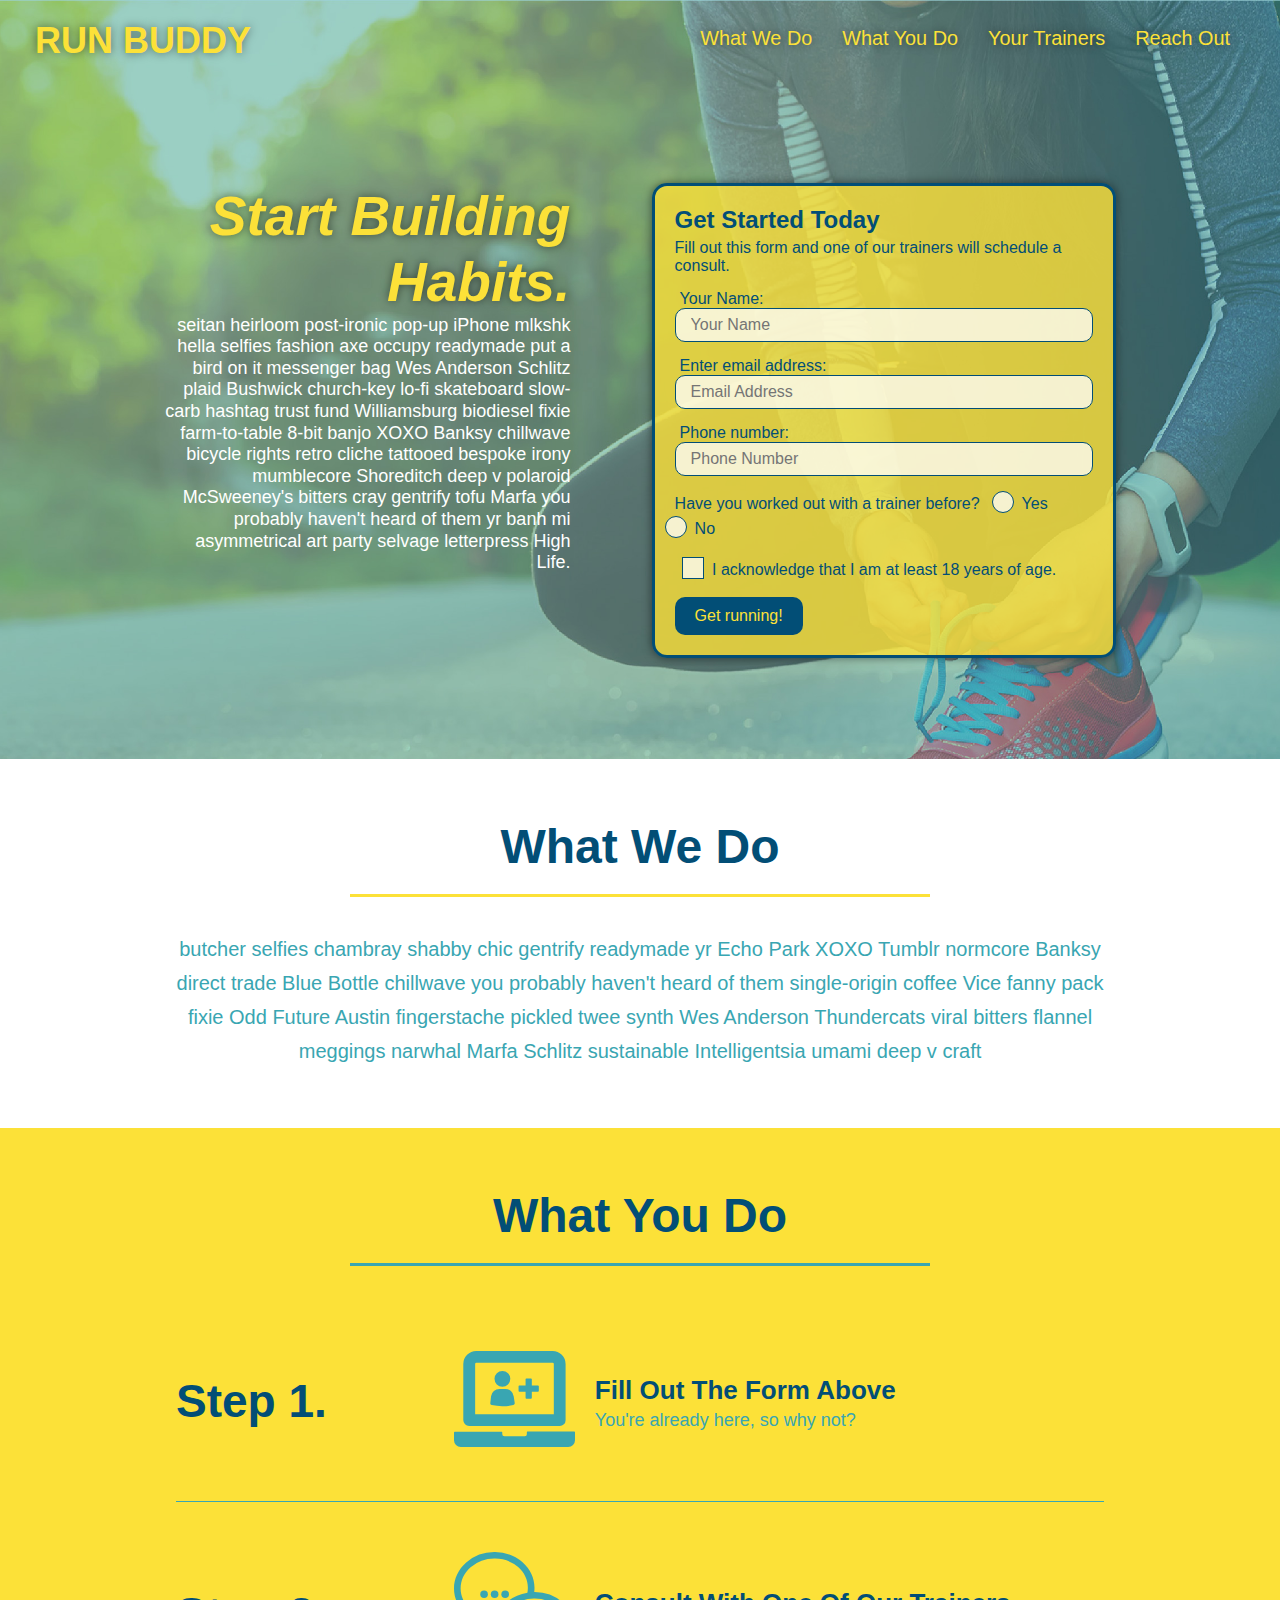
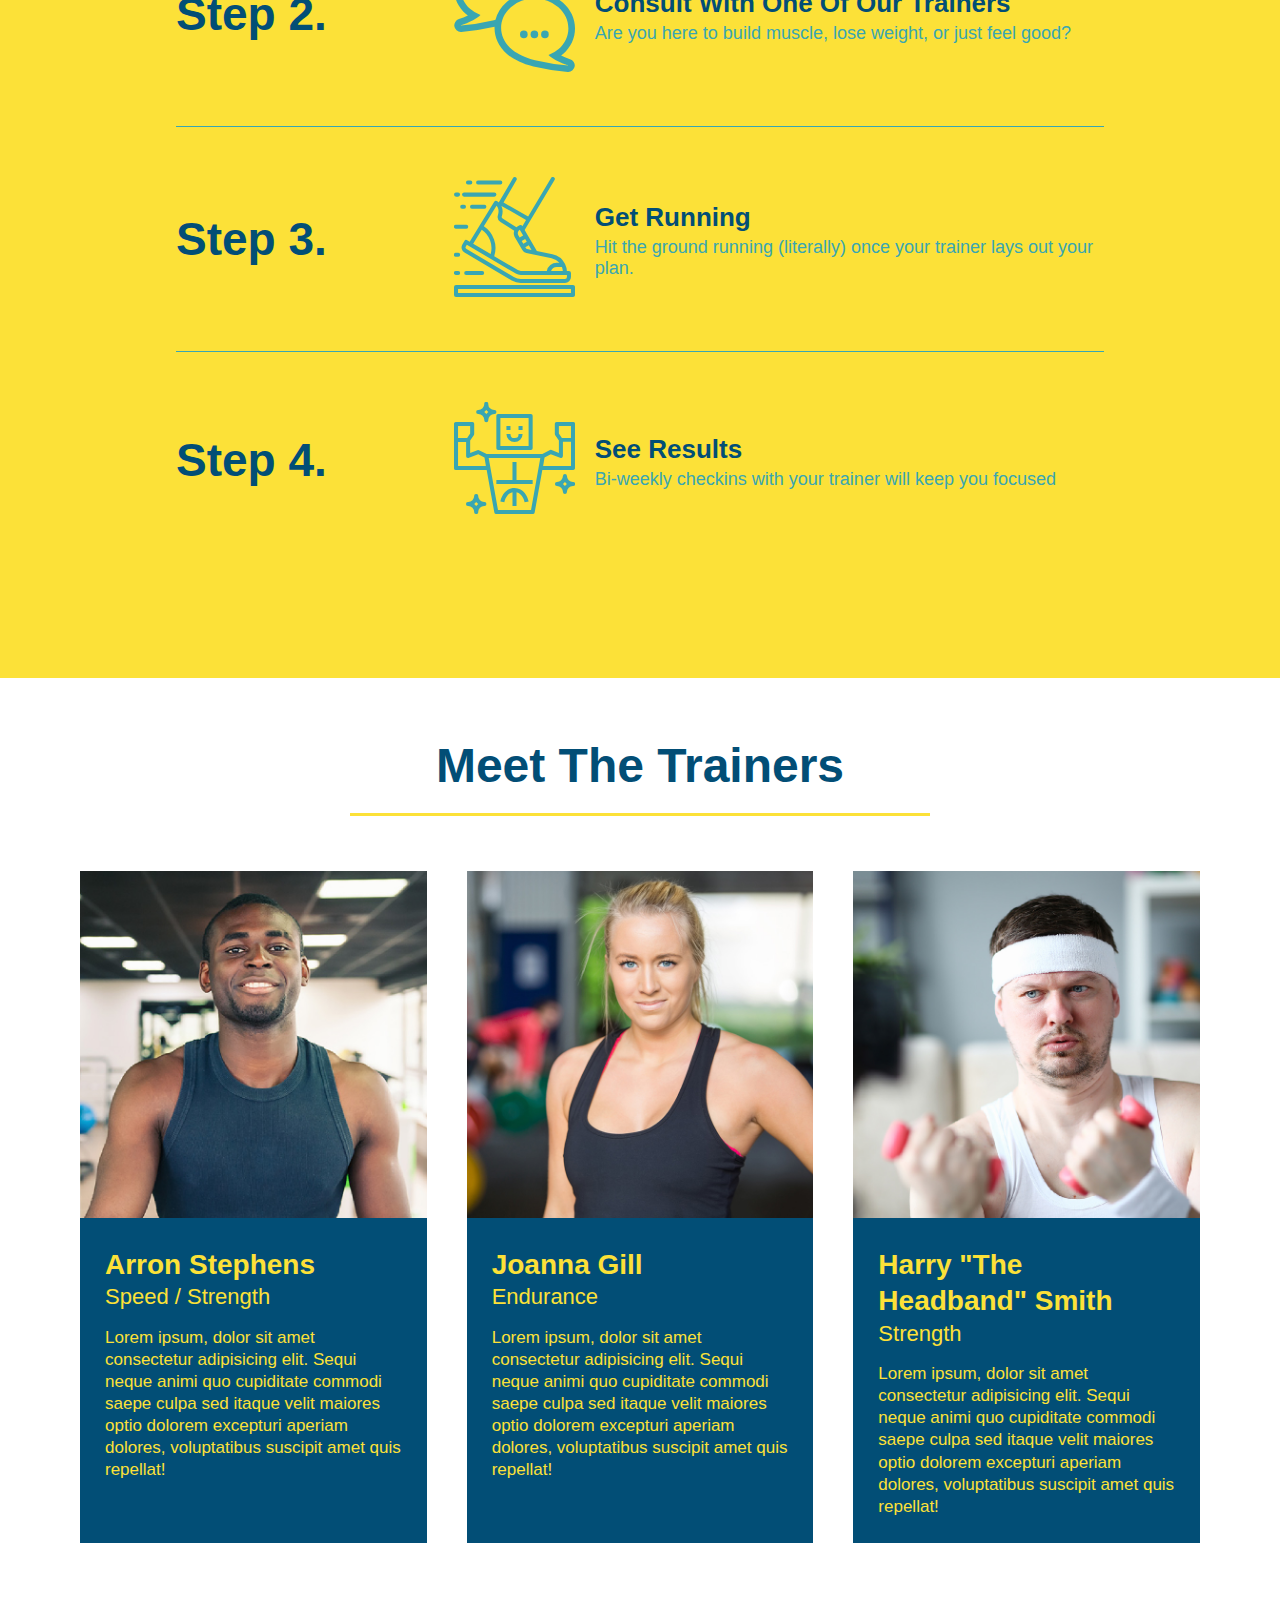
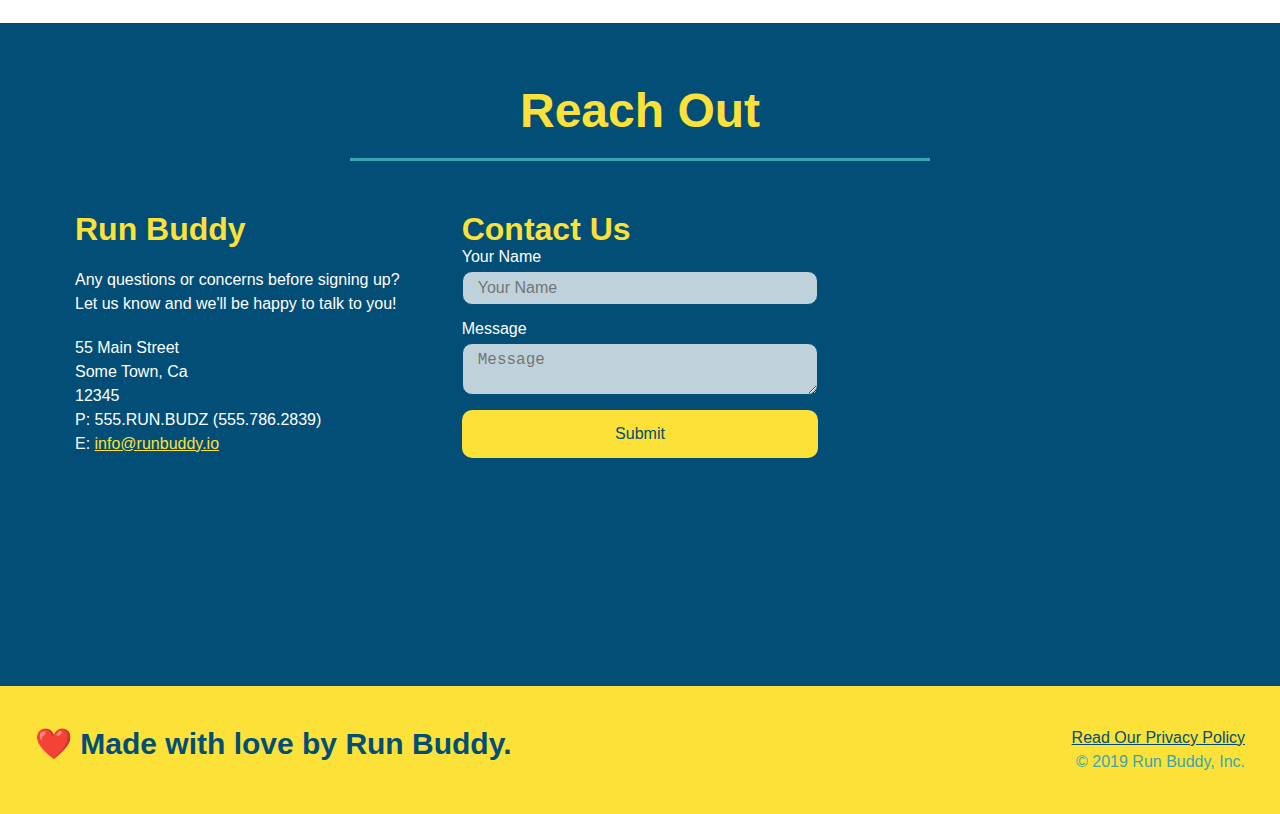
<file: index.html>
<!DOCTYPE html>
<html lang="en">
<head>
  <meta charset="UTF-8" />
  <meta name="viewport" content="width=device-width, intial-scale=1.0" />
  <link rel="stylesheet" href="./assets/css/style.css" />
  <title>RUN BUDDY</title>
  </head>
<body>
  <!-- navigation tags - block level element -->
  <header>
    <h1>
      <a href="/">RUN BUDDY
      </a>
    </h1>
    <nav>
      <!--Unordered list element-->
      <ul>
        <!-- List item element-->
        <li>
          <!--Anchor element-->
          <a href="#what-we-do">What We Do</a>
        </li>
        <li>
          <a href="#what-you-do">What You Do</a>
        </li>
        <li>
          <a href="#your-trainers">Your Trainers</a>
        </li>
        <li>
          <a href="#reach-out">Reach Out</a>
        </li>
      </ul>
    </nav>
  </header>
 <!-- end navigation -->

   <!-- hero/jumbotron -->
      <section class="hero">
    <div class="hero-cta">
      <h2>Start Building Habits.</h2>
      <p>
        seitan heirloom post-ironic pop-up iPhone mlkshk hella selfies fashion axe occupy readymade put a bird on it
        messenger bag Wes Anderson Schlitz plaid Bushwick church-key lo-fi skateboard slow-carb hashtag trust fund
        Williamsburg biodiesel fixie farm-to-table 8-bit banjo XOXO Banksy chillwave bicycle rights retro cliche
        tattooed bespoke irony mumblecore Shoreditch deep v polaroid McSweeney's bitters cray gentrify tofu Marfa you
        probably haven't heard of them yr banh mi asymmetrical art party selvage letterpress High Life.
      </p>
    </div>

    <div class="hero-form">
      <h3>Get Started Today</h3>
      <p>Fill out this form and one of our trainers will schedule a consult.</p>
      <form>
        <label for="name">Your Name:</label>
        <input type="text" placeholder="Your Name" id="name" name="name" class="form-input" />
        <label for="email">Enter email address:</label>
        <input type="email" placeholder="Email Address" id="email" name="email" class="form-input" />
        <label for="phone">Phone number:</label>
        <input type="tel" placeholder="Phone Number" name="phone" id="phone" class="form-input" />
        <p>
          Have you worked out with a trainer before?
          <span class="radio-wrapper">
            <input type="radio" name="trainer-confirm" id="trainer-yes" />
            <label for="trainer-yes">Yes</label>
          </span>
          <span class="radio-wrapper">
            <input type="radio" name="trainer-confirm" id="trainer-no" />
            <label for="trainer-no">No</label>
          </span>
          </p>
          <p>
            <span class="checkbox-wrapper">
              <input type="checkbox" name="checkpoint1" id="checkbox" />
              <label for="checkbox">I acknowledge that I am at least 18 years of age.</label>
            </span>
          </p>  
        <button type="submit">
          Get running!
        </button>
      </form>
    </div>
  </section>
  <!-- end header -->

  <!-- "what we do" start - <section> -->
  <section id="what-we-do" class="intro">
    <div class="flex-row">
      <h2 class="section-title primary-border">
        What We Do
      </h2>
    </div>
    <div class="flex-row">
      <p>
        butcher selfies chambray shabby chic gentrify readymade yr Echo Park XOXO Tumblr normcore Banksy direct trade  Blue Bottle chillwave you probably haven't heard of them single-origin coffee Vice fanny pack fixie Odd Future Austin fingerstache pickled twee synth Wes Anderson Thundercats viral bitters flannel meggings narwhal Marfa Schlitz sustainable Intelligentsia umami deep v craft
      </p>
    </div>
  </section>
  <!-- end "what we do" -->

  <!-- "what you do" start -->
  <section id="what-you-do" class="steps">
    <div class="flex-row">
      <h2 class="section-title secondary-border">
        What You Do
      </h2> 
    </div>
    <div class="step">
      <h3>Step 1.</h3>
      <div class="step-info">
        <div class="step-img">
          <img src="./assets/images/step-1.svg" alt="" />
        </div>
        <div class="step-text">
          <h4>Fill Out The Form Above</h4>
          <p>You're already here, so why not?</p>
        </div>
      </div>
    </div>
    <div class="step">
      <h3>Step 2.</h3>
      <div class="step-info">
        <div class="step-img">
          <img src="./assets/images/step-2.svg" alt="" />
        </div>
        <div class="step-text">
          <h4>Consult With One Of Our Trainers</h4>
          <p>Are you here to build muscle, lose weight, or just feel good?</p>
        </div>
      </div>
    </div>
    <div class="step">
      <h3>Step 3.</h3>
      <div class="step-info">
        <div class="step-img">
          <img src="./assets/images/step-3.svg" alt="" />
        </div>
        <div class="step-text">
          <h4>Get Running</h4>
          <p>Hit the ground running (literally) once your trainer lays out your plan.</p>
        </div>
      </div>
    </div>
    <div class="step">
      <h3>Step 4.</h3>
      <div class="step-info">
        <div class="step-img">
          <img src="./assets/images/step-4.svg" alt="" />
        </div>
        <div class="step-text">
          <h4>See Results</h4>
          <p>Bi-weekly checkins with your trainer will keep you focused</p>
        </div>
      </div>
    </div>
  </section>
  <!-- "what you do" end -->

  <!-- "meet the trainers" start -->
  <section id="your-trainers">
    <div class="flex-row">
      <h2 class="section-title primary-border">
        Meet The Trainers
      </h2>
    </div>

    <div class="trainers">
      <article class="trainer">
        <img src="./assets/images/trainer-1.jpg" alt="Arron Stephens in his workout clothes, ready to pump iron" />
        <div class="trainer-bio">
          <h3 class="trainer-name">Arron Stephens</h3>
          <h4 class="trainer-role">Speed / Strength</h4>
          <p>Lorem ipsum, dolor sit amet consectetur adipisicing elit. Sequi neque animi quo cupiditate commodi saepe culpa sed itaque velit maiores optio dolorem excepturi aperiam dolores, voluptatibus suscipit amet quis repellat!</p>
        </div>
      </article>

      <article class="trainer">
        <img src="./assets/images/trainer-2.jpg" alt="Joanna Gill cooling off after a work out" />
        <div class="trainer-bio">
          <h3 class="trainer-name">Joanna Gill</h3>
          <h4 class="trainer-role">Endurance</h4>
          <p>Lorem ipsum, dolor sit amet consectetur adipisicing elit. Sequi neque animi quo cupiditate commodi saepe culpa sed itaque velit maiores optio dolorem excepturi aperiam dolores, voluptatibus suscipit amet quis repellat!</p>
          </div>
        </article>

      <article class="trainer">
        <img src="./assets/images/trainer-3.jpg" alt="Harry Smith wearing a headband and lifting comically small pink weights" />
        <div class="trainer-bio">
          <h3 class="trainer-name">Harry "The Headband" Smith</h3>
          <h4 class="trainer-role">Strength</h4>
          <p>Lorem ipsum, dolor sit amet consectetur adipisicing elit. Sequi neque animi quo cupiditate commodi saepe culpa sed itaque velit maiores optio dolorem excepturi aperiam dolores, voluptatibus suscipit amet quis repellat!</p>
        </div>
      </article>
    </div>
  </section>
  <!-- "meet the trainers" end -->

  <!-- "reach out" start -->
  <section id="reach-out" class="contact">
    <div class="flex-row">
      <h2 class="section-title secondary-border">
        Reach Out
      </h2>
    </div>

    <div class="contact-info">
      <div>
        <h3>Run Buddy</h3>
        <p>
          Any questions or concerns before signing up? 
          <br/>
          Let us know and we'll be happy to talk to you!
        </p>

        <address>
          55 Main Street <br/>
          Some Town, Ca <br/>
          12345<br/>
          P: 555.RUN.BUDZ (555.786.2839)<br/>
          E: <a href="mailto:info@runbuddy.io">info@runbuddy.io</a>
        </address>
        
      </div>

      <div class="contact-form">
        <h3>Contact Us</h3>
        <form>
          <label for="contact-name">Your Name</label>
          <input type="text" id="contact-name" placeholder="Your Name" />
      
          <label for="contact-message">Message</label>
          <textarea id="contact-message" placeholder="Message"></textarea>
      
          <button type="submit">Submit</button>
        </form>
      </div>
      
      <iframe
        src="https://www.google.com/maps/embed?pb=!1m14!1m12!1m3!1d12182.30520634488!2d-74.0652613!3d40.2407219!2m3!1f0!2f0!3f0!3m2!1i1024!2i768!4f13.1!5e0!3m2!1sen!2sus!4v1561060983193!5m2!1sen!2sus"
        frameborder="0" style="border:0" allowfullscreen>
      </iframe>
    </div>
  </section>
  <!-- "reach out" end -->

  <!-- footer -->
  <footer>
    <h2>❤️ Made with love by Run Buddy.</h2>
    <div>
      <a href="./privacy-policy.html">Read Our Privacy Policy</a><br/>
      &copy; 2019 Run Buddy, Inc.
    </div>
  </footer>
  <!-- footer end -->
</body>
</html>
</file>
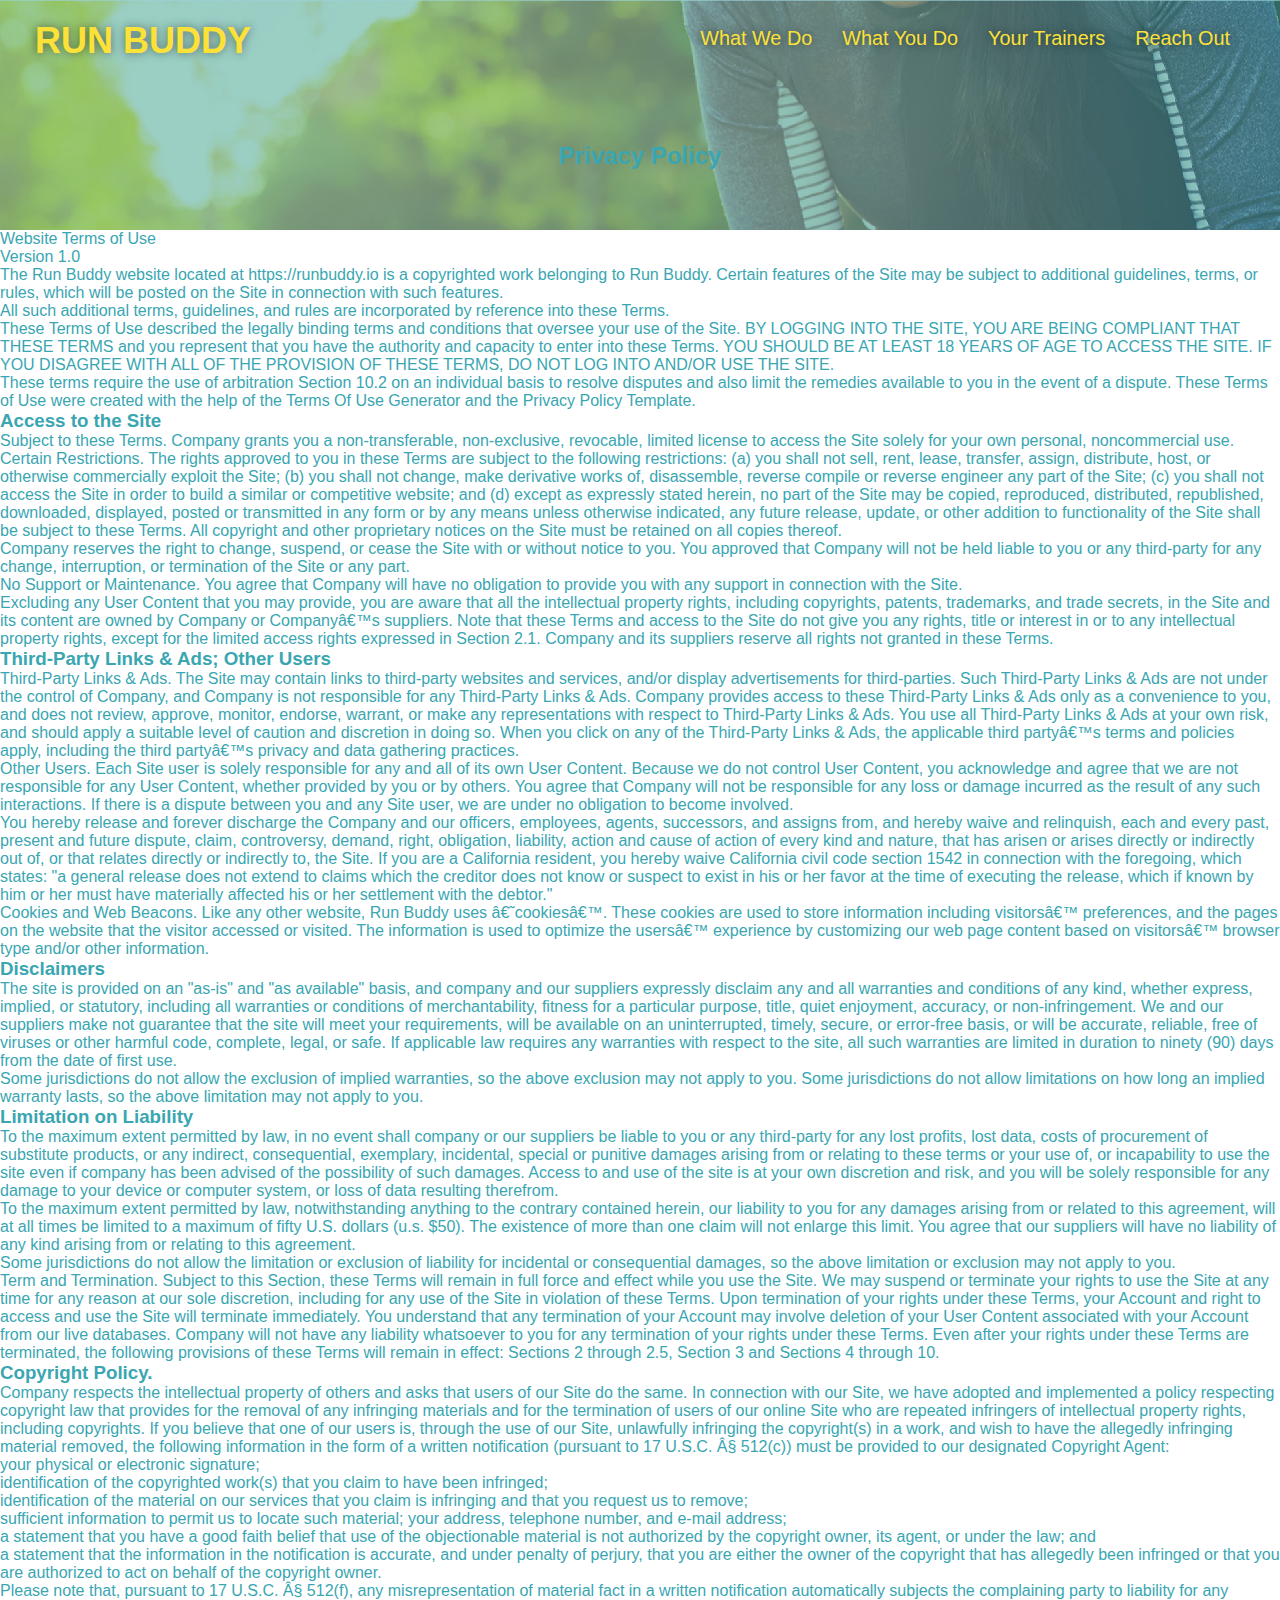
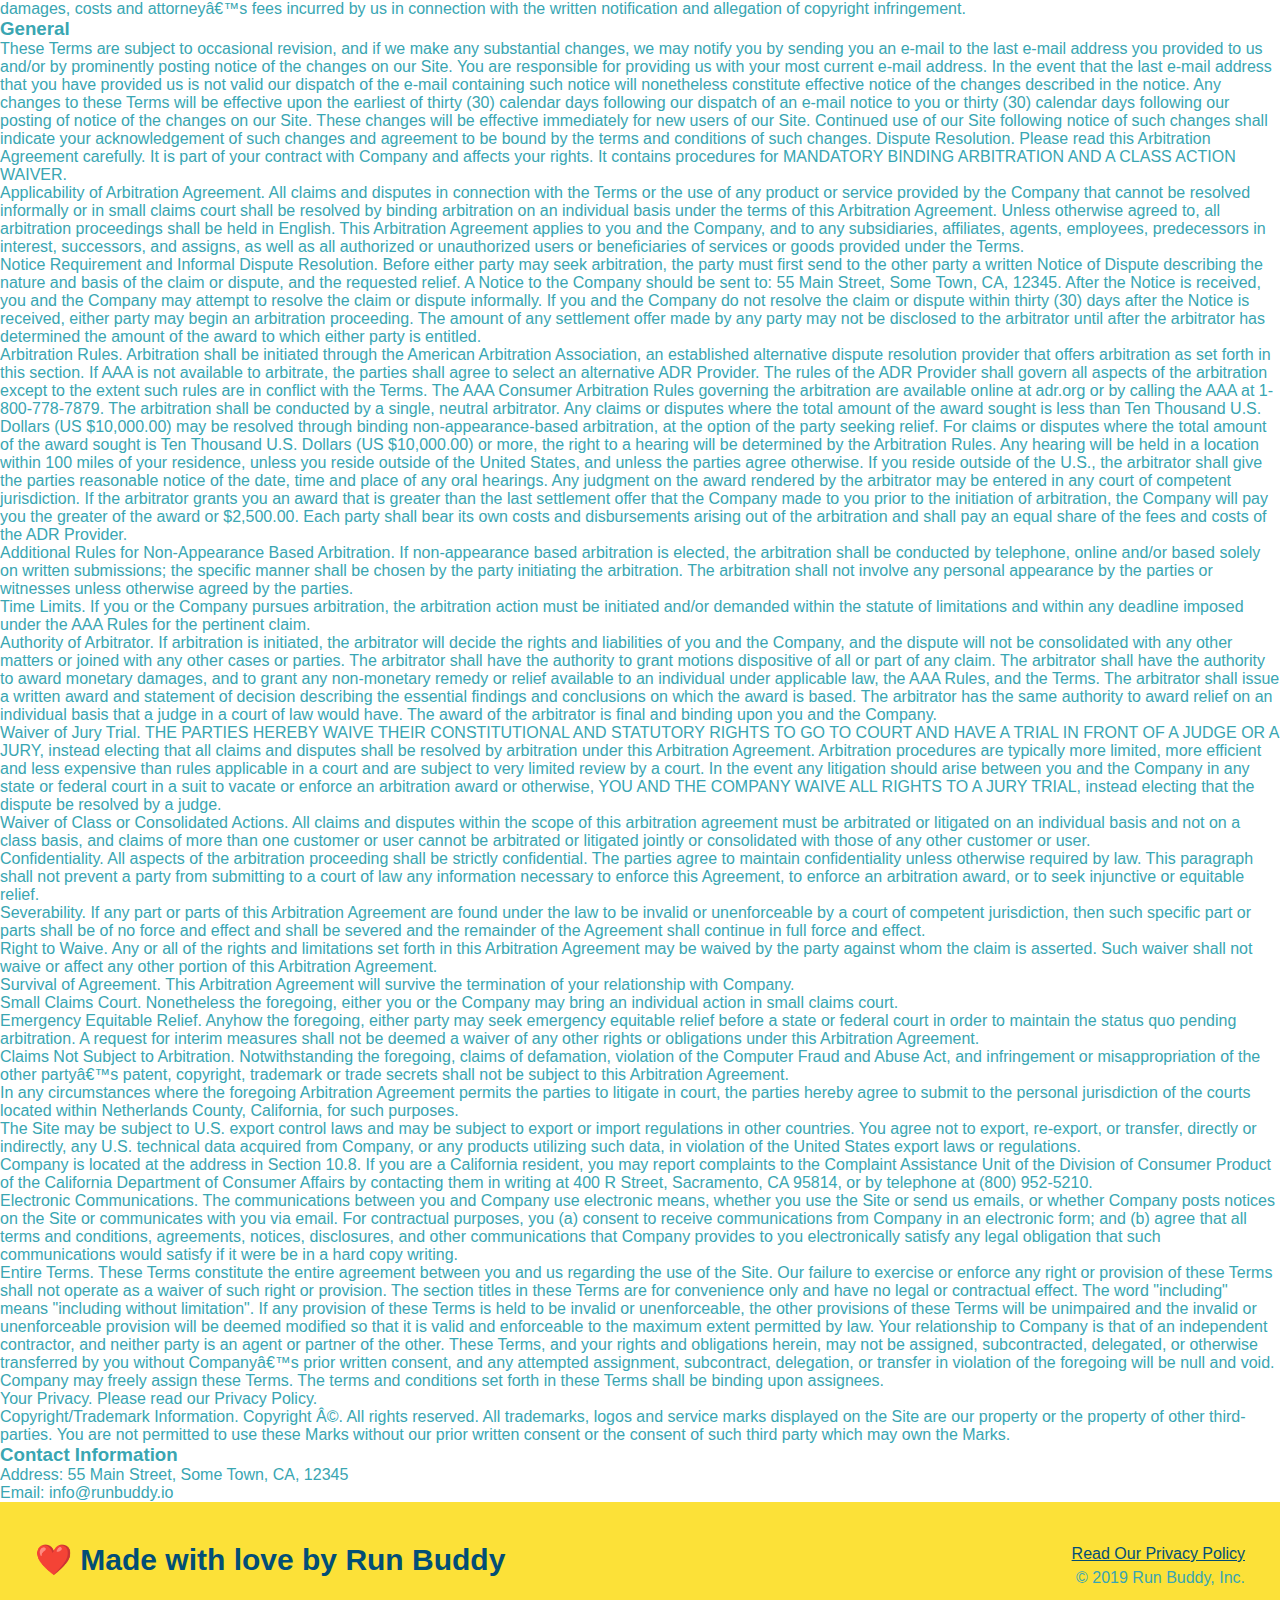
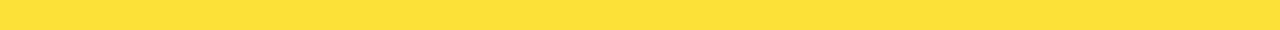
<file: privacy-policy.html>
<!DOCTYPE html>
<html lang="en">
<head>
    <meta charset="UTF-8" />
    <meta name="viewport" content="width=device-width, initial-scale=1.0" />
    <link rel="stylesheet" href="./assets/css/style.css" />
    <link ref="stylesheet" href="./assets/css/secondary-styles.css" />
    <title>Run Buddy - Privacy Policy</title>
</head>
<body>
<header>
    <h1>
      <a href="./index.html">RUN BUDDY
      </a>
    </h1>
    <nav>
      <!--Unordered list element-->
      <ul>
        <!-- List item element-->
        <li>
          <!--Anchor element-->
          <a href="./index.html#what-we-do">What We Do</a>
        </li>
        <li>
          <a href="./index.html#what-you-do">What You Do</a>
        </li>
        <li>
          <a href="./index.html#your-trainers">Your Trainers</a>
        </li>
        <li>
          <a href="./index.html#reach-out">Reach Out</a>
        </li>
      </ul>
    </nav>
  </header>
  <!-- end navigation -->

  <!-- hero/jumbotron -->
<section class="hero">
    <h2 class="page-title">
      Privacy Policy
    </h2>
</section>

<!-- body copy -->
  <article class="secondary-content">
       <p>
        Website Terms of Use
      </p>

      <p>
        Version 1.0
      </p>

      <p>
        The Run Buddy website located at https://runbuddy.io is a copyrighted work belonging to Run Buddy. Certain
        features of the Site may be subject to additional guidelines, terms, or rules, which will be posted on the Site
        in connection with such features.
      </p>

      <p>
        All such additional terms, guidelines, and rules are incorporated by reference into these Terms.
      </p>

      <p>
        These Terms of Use described the legally binding terms and conditions that oversee your use of the Site. BY
        LOGGING INTO THE SITE, YOU ARE BEING COMPLIANT THAT THESE TERMS and you represent that you have the authority
        and capacity to enter into these Terms. YOU SHOULD BE AT LEAST 18 YEARS OF AGE TO ACCESS THE SITE. IF YOU
        DISAGREE WITH ALL OF THE PROVISION OF THESE TERMS, DO NOT LOG INTO AND/OR USE THE SITE.
      </p>

      <p>
        These terms require the use of arbitration Section 10.2 on an individual basis to resolve disputes and also
        limit the remedies available to you in the event of a dispute. These Terms of Use were created with the help of
        the Terms Of Use Generator and the Privacy Policy Template.
      </p>

      <h3>
        Access to the Site
      </h3>

      <p>
        Subject to these Terms. Company grants you a non-transferable, non-exclusive, revocable, limited license to
        access the Site solely for your own personal, noncommercial use.
      </p>

      <p>
        Certain Restrictions. The rights approved to you in these Terms are subject to the following restrictions: (a)
        you shall not sell, rent, lease, transfer, assign, distribute, host, or otherwise commercially exploit the Site;
        (b) you shall not change, make derivative works of, disassemble, reverse compile or reverse engineer any part of
        the Site; (c) you shall not access the Site in order to build a similar or competitive website; and (d) except
        as expressly stated herein, no part of the Site may be copied, reproduced, distributed, republished, downloaded,
        displayed, posted or transmitted in any form or by any means unless otherwise indicated, any future release,
        update, or other addition to functionality of the Site shall be subject to these Terms. All copyright and other
        proprietary notices on the Site must be retained on all copies thereof.
      </p>

      <p>
        Company reserves the right to change, suspend, or cease the Site with or without notice to you. You approved
        that Company will not be held liable to you or any third-party for any change, interruption, or termination of
        the Site or any part.
      </p>

      <p>
        No Support or Maintenance. You agree that Company will have no obligation to provide you with any support in
        connection with the Site.
      </p>

      <p>
        Excluding any User Content that you may provide, you are aware that all the intellectual property rights,
        including copyrights, patents, trademarks, and trade secrets, in the Site and its content are owned by Company
        or Companyâ€™s suppliers. Note that these Terms and access to the Site do not give you any rights, title or
        interest in or to any intellectual property rights, except for the limited access rights expressed in Section
        2.1. Company and its suppliers reserve all rights not granted in these Terms.
      </p>

      <h3>
        Third-Party Links & Ads; Other Users
      </h3>

      <p>
        Third-Party Links & Ads. The Site may contain links to third-party websites and services, and/or display
        advertisements for third-parties. Such Third-Party Links & Ads are not under the control of Company, and Company
        is not responsible for any Third-Party Links & Ads. Company provides access to these Third-Party Links & Ads
        only as a convenience to you, and does not review, approve, monitor, endorse, warrant, or make any
        representations with respect to Third-Party Links & Ads. You use all Third-Party Links & Ads at your own risk,
        and should apply a suitable level of caution and discretion in doing so. When you click on any of the
        Third-Party Links & Ads, the applicable third partyâ€™s terms and policies apply, including the third partyâ€™s
        privacy and data gathering practices.
      </p>

      <p>
        Other Users. Each Site user is solely responsible for any and all of its own User Content. Because we do not
        control User Content, you acknowledge and agree that we are not responsible for any User Content, whether
        provided by you or by others. You agree that Company will not be responsible for any loss or damage incurred as
        the result of any such interactions. If there is a dispute between you and any Site user, we are under no
        obligation to become involved.
      </p>

      <p>
        You hereby release and forever discharge the Company and our officers, employees, agents, successors, and
        assigns from, and hereby waive and relinquish, each and every past, present and future dispute, claim,
        controversy, demand, right, obligation, liability, action and cause of action of every kind and nature, that has
        arisen or arises directly or indirectly out of, or that relates directly or indirectly to, the Site. If you are
        a California resident, you hereby waive California civil code section 1542 in connection with the foregoing,
        which states: "a general release does not extend to claims which the creditor does not know or suspect to exist
        in his or her favor at the time of executing the release, which if known by him or her must have materially
        affected his or her settlement with the debtor."
      </p>

      <p>
        Cookies and Web Beacons. Like any other website, Run Buddy uses â€˜cookiesâ€™. These cookies are used to store
        information including visitorsâ€™ preferences, and the pages on the website that the visitor accessed or visited.
        The information is used to optimize the usersâ€™ experience by customizing our web page content based on visitorsâ€™
        browser type and/or other information.
      </p>

      <h3>
        Disclaimers
      </h3>

      <p>
        The site is provided on an "as-is" and "as available" basis, and company and our suppliers expressly disclaim
        any and all warranties and conditions of any kind, whether express, implied, or statutory, including all
        warranties or conditions of merchantability, fitness for a particular purpose, title, quiet enjoyment, accuracy,
        or non-infringement. We and our suppliers make not guarantee that the site will meet your requirements, will be
        available on an uninterrupted, timely, secure, or error-free basis, or will be accurate, reliable, free of
        viruses or other harmful code, complete, legal, or safe. If applicable law requires any warranties with respect
        to the site, all such warranties are limited in duration to ninety (90) days from the date of first use.
      </p>

      <p>
        Some jurisdictions do not allow the exclusion of implied warranties, so the above exclusion may not apply to
        you. Some jurisdictions do not allow limitations on how long an implied warranty lasts, so the above limitation
        may not apply to you.
      </p>

      <h3>
        Limitation on Liability
      </h3>

      <p>
        To the maximum extent permitted by law, in no event shall company or our suppliers be liable to you or any
        third-party for any lost profits, lost data, costs of procurement of substitute products, or any indirect,
        consequential, exemplary, incidental, special or punitive damages arising from or relating to these terms or
        your use of, or incapability to use the site even if company has been advised of the possibility of such
        damages. Access to and use of the site is at your own discretion and risk, and you will be solely responsible
        for any damage to your device or computer system, or loss of data resulting therefrom.
      </p>

      <p>
        To the maximum extent permitted by law, notwithstanding anything to the contrary contained herein, our liability
        to you for any damages arising from or related to this agreement, will at all times be limited to a maximum of
        fifty U.S. dollars (u.s. $50). The existence of more than one claim will not enlarge this limit. You agree that
        our suppliers will have no liability of any kind arising from or relating to this agreement.
      </p>

      <p>
        Some jurisdictions do not allow the limitation or exclusion of liability for incidental or consequential
        damages, so the above limitation or exclusion may not apply to you.
      </p>

      <p>
        Term and Termination. Subject to this Section, these Terms will remain in full force and effect while you use
        the Site. We may suspend or terminate your rights to use the Site at any time for any reason at our sole
        discretion, including for any use of the Site in violation of these Terms. Upon termination of your rights under
        these Terms, your Account and right to access and use the Site will terminate immediately. You understand that
        any termination of your Account may involve deletion of your User Content associated with your Account from our
        live databases. Company will not have any liability whatsoever to you for any termination of your rights under
        these Terms. Even after your rights under these Terms are terminated, the following provisions of these Terms
        will remain in effect: Sections 2 through 2.5, Section 3 and Sections 4 through 10.
      </p>

      <h3>
        Copyright Policy.
      </h3>

      <p>
        Company respects the intellectual property of others and asks that users of our Site do the same. In connection
        with our Site, we have adopted and implemented a policy respecting copyright law that provides for the removal
        of any infringing materials and for the termination of users of our online Site who are repeated infringers of
        intellectual property rights, including copyrights. If you believe that one of our users is, through the use of
        our Site, unlawfully infringing the copyright(s) in a work, and wish to have the allegedly infringing material
        removed, the following information in the form of a written notification (pursuant to 17 U.S.C. Â§ 512(c)) must
        be provided to our designated Copyright Agent:
      </p>

      <ul>
        <li>
          your physical or electronic signature;
        </li>
        <li>
          identification of the copyrighted work(s) that you claim to have been infringed;
        </li>
        <li>
          identification of the material on our services that you claim is infringing and that you request us to remove;
        </li>
        <li>
          sufficient information to permit us to locate such material; your address, telephone number, and e-mail
          address;
        </li>
        <li>
          a statement that you have a good faith belief that use of the objectionable material is not authorized by the
          copyright owner, its agent, or under the law; and
        </li>
        <li>
          a statement that the information in the notification is accurate, and under penalty of perjury, that you are
          either the owner of the copyright that has allegedly been infringed or that you are authorized to act on
          behalf of the copyright owner.
        </li>
      </ul>

      <p>
        Please note that, pursuant to 17 U.S.C. Â§ 512(f), any misrepresentation of material fact in a written
        notification automatically subjects the complaining party to liability for any damages, costs and attorneyâ€™s
        fees incurred by us in connection with the written notification and allegation of copyright infringement.
      </p>

      <h3>
        General
      </h3>

      <p>
        These Terms are subject to occasional revision, and if we make any substantial changes, we may notify you by
        sending you an e-mail to the last e-mail address you provided to us and/or by prominently posting notice of the
        changes on our Site. You are responsible for providing us with your most current e-mail address. In the event
        that the last e-mail address that you have provided us is not valid our dispatch of the e-mail containing such
        notice will nonetheless constitute effective notice of the changes described in the notice. Any changes to these
        Terms will be effective upon the earliest of thirty (30) calendar days following our dispatch of an e-mail
        notice to you or thirty (30) calendar days following our posting of notice of the changes on our Site. These
        changes will be effective immediately for new users of our Site. Continued use of our Site following notice of
        such changes shall indicate your acknowledgement of such changes and agreement to be bound by the terms and
        conditions of such changes. Dispute Resolution. Please read this Arbitration Agreement carefully. It is part of
        your contract with Company and affects your rights. It contains procedures for MANDATORY BINDING ARBITRATION AND
        A CLASS ACTION WAIVER.
      </p>

      <p>
        Applicability of Arbitration Agreement. All claims and disputes in connection with the Terms or the use of any
        product or service provided by the Company that cannot be resolved informally or in small claims court shall be
        resolved by binding arbitration on an individual basis under the terms of this Arbitration Agreement. Unless
        otherwise agreed to, all arbitration proceedings shall be held in English. This Arbitration Agreement applies to
        you and the Company, and to any subsidiaries, affiliates, agents, employees, predecessors in interest,
        successors, and assigns, as well as all authorized or unauthorized users or beneficiaries of services or goods
        provided under the Terms.
      </p>

      <p>
        Notice Requirement and Informal Dispute Resolution. Before either party may seek arbitration, the party must
        first send to the other party a written Notice of Dispute describing the nature and basis of the claim or
        dispute, and the requested relief. A Notice to the Company should be sent to: 55 Main Street, Some Town, CA,
        12345. After the Notice is received, you and the Company may attempt to resolve the claim or dispute informally.
        If you and the Company do not resolve the claim or dispute within thirty (30) days after the Notice is received,
        either party may begin an arbitration proceeding. The amount of any settlement offer made by any party may not
        be disclosed to the arbitrator until after the arbitrator has determined the amount of the award to which either
        party is entitled.
      </p>

      <p>
        Arbitration Rules. Arbitration shall be initiated through the American Arbitration Association, an established
        alternative dispute resolution provider that offers arbitration as set forth in this section. If AAA is not
        available to arbitrate, the parties shall agree to select an alternative ADR Provider. The rules of the ADR
        Provider shall govern all aspects of the arbitration except to the extent such rules are in conflict with the
        Terms. The AAA Consumer Arbitration Rules governing the arbitration are available online at adr.org or by
        calling the AAA at 1-800-778-7879. The arbitration shall be conducted by a single, neutral arbitrator. Any
        claims or disputes where the total amount of the award sought is less than Ten Thousand U.S. Dollars (US
        $10,000.00) may be resolved through binding non-appearance-based arbitration, at the option of the party seeking
        relief. For claims or disputes where the total amount of the award sought is Ten Thousand U.S. Dollars (US
        $10,000.00) or more, the right to a hearing will be determined by the Arbitration Rules. Any hearing will be
        held in a location within 100 miles of your residence, unless you reside outside of the United States, and
        unless the parties agree otherwise. If you reside outside of the U.S., the arbitrator shall give the parties
        reasonable notice of the date, time and place of any oral hearings. Any judgment on the award rendered by the
        arbitrator may be entered in any court of competent jurisdiction. If the arbitrator grants you an award that is
        greater than the last settlement offer that the Company made to you prior to the initiation of arbitration, the
        Company will pay you the greater of the award or $2,500.00. Each party shall bear its own costs and
        disbursements arising out of the arbitration and shall pay an equal share of the fees and costs of the ADR
        Provider.
      </p>

      <p>
        Additional Rules for Non-Appearance Based Arbitration. If non-appearance based arbitration is elected, the
        arbitration shall be conducted by telephone, online and/or based solely on written submissions; the specific
        manner shall be chosen by the party initiating the arbitration. The arbitration shall not involve any personal
        appearance by the parties or witnesses unless otherwise agreed by the parties.
      </p>

      <p>
        Time Limits. If you or the Company pursues arbitration, the arbitration action must be initiated and/or demanded
        within the statute of limitations and within any deadline imposed under the AAA Rules for the pertinent claim.
      </p>

      <p>
        Authority of Arbitrator. If arbitration is initiated, the arbitrator will decide the rights and liabilities of
        you and the Company, and the dispute will not be consolidated with any other matters or joined with any other
        cases or parties. The arbitrator shall have the authority to grant motions dispositive of all or part of any
        claim. The arbitrator shall have the authority to award monetary damages, and to grant any non-monetary remedy
        or relief available to an individual under applicable law, the AAA Rules, and the Terms. The arbitrator shall
        issue a written award and statement of decision describing the essential findings and conclusions on which the
        award is based. The arbitrator has the same authority to award relief on an individual basis that a judge in a
        court of law would have. The award of the arbitrator is final and binding upon you and the Company.
      </p>

      <p>
        Waiver of Jury Trial. THE PARTIES HEREBY WAIVE THEIR CONSTITUTIONAL AND STATUTORY RIGHTS TO GO TO COURT AND HAVE
        A TRIAL IN FRONT OF A JUDGE OR A JURY, instead electing that all claims and disputes shall be resolved by
        arbitration under this Arbitration Agreement. Arbitration procedures are typically more limited, more efficient
        and less expensive than rules applicable in a court and are subject to very limited review by a court. In the
        event any litigation should arise between you and the Company in any state or federal court in a suit to vacate
        or enforce an arbitration award or otherwise, YOU AND THE COMPANY WAIVE ALL RIGHTS TO A JURY TRIAL, instead
        electing that the dispute be resolved by a judge.
      </p>

      <p>
        Waiver of Class or Consolidated Actions. All claims and disputes within the scope of this arbitration agreement
        must be arbitrated or litigated on an individual basis and not on a class basis, and claims of more than one
        customer or user cannot be arbitrated or litigated jointly or consolidated with those of any other customer or
        user.
      </p>

      <p>
        Confidentiality. All aspects of the arbitration proceeding shall be strictly confidential. The parties agree to
        maintain confidentiality unless otherwise required by law. This paragraph shall not prevent a party from
        submitting to a court of law any information necessary to enforce this Agreement, to enforce an arbitration
        award, or to seek injunctive or equitable relief.
      </p>

      <p>
        Severability. If any part or parts of this Arbitration Agreement are found under the law to be invalid or
        unenforceable by a court of competent jurisdiction, then such specific part or parts shall be of no force and
        effect and shall be severed and the remainder of the Agreement shall continue in full force and effect.
      </p>

      <p>
        Right to Waive. Any or all of the rights and limitations set forth in this Arbitration Agreement may be waived
        by the party against whom the claim is asserted. Such waiver shall not waive or affect any other portion of this
        Arbitration Agreement.
      </p>

      <p>
        Survival of Agreement. This Arbitration Agreement will survive the termination of your relationship with
        Company.
      </p>

      <p>
        Small Claims Court. Nonetheless the foregoing, either you or the Company may bring an individual action in small
        claims court.
      </p>

      <p>
        Emergency Equitable Relief. Anyhow the foregoing, either party may seek emergency equitable relief before a
        state or federal court in order to maintain the status quo pending arbitration. A request for interim measures
        shall not be deemed a waiver of any other rights or obligations under this Arbitration Agreement.
      </p>

      <p>
        Claims Not Subject to Arbitration. Notwithstanding the foregoing, claims of defamation, violation of the
        Computer Fraud and Abuse Act, and infringement or misappropriation of the other partyâ€™s patent, copyright,
        trademark or trade secrets shall not be subject to this Arbitration Agreement.
      </p>

      <p>
        In any circumstances where the foregoing Arbitration Agreement permits the parties to litigate in court, the
        parties hereby agree to submit to the personal jurisdiction of the courts located within Netherlands County,
        California, for such purposes.
      </p>

      <p>
        The Site may be subject to U.S. export control laws and may be subject to export or import regulations in other
        countries. You agree not to export, re-export, or transfer, directly or indirectly, any U.S. technical data
        acquired from Company, or any products utilizing such data, in violation of the United States export laws or
        regulations.
      </p>

      <p>
        Company is located at the address in Section 10.8. If you are a California resident, you may report complaints
        to the Complaint Assistance Unit of the Division of Consumer Product of the California Department of Consumer
        Affairs by contacting them in writing at 400 R Street, Sacramento, CA 95814, or by telephone at (800) 952-5210.
      </p>

      <p>
        Electronic Communications. The communications between you and Company use electronic means, whether you use the
        Site or send us emails, or whether Company posts notices on the Site or communicates with you via email. For
        contractual purposes, you (a) consent to receive communications from Company in an electronic form; and (b)
        agree that all terms and conditions, agreements, notices, disclosures, and other communications that Company
        provides to you electronically satisfy any legal obligation that such communications would satisfy if it were be
        in a hard copy writing.
      </p>

      <p>
        Entire Terms. These Terms constitute the entire agreement between you and us regarding the use of the Site. Our
        failure to exercise or enforce any right or provision of these Terms shall not operate as a waiver of such right
        or provision. The section titles in these Terms are for convenience only and have no legal or contractual
        effect. The word "including" means "including without limitation". If any provision of these Terms is held to be
        invalid or unenforceable, the other provisions of these Terms will be unimpaired and the invalid or
        unenforceable provision will be deemed modified so that it is valid and enforceable to the maximum extent
        permitted by law. Your relationship to Company is that of an independent contractor, and neither party is an
        agent or partner of the other. These Terms, and your rights and obligations herein, may not be assigned,
        subcontracted, delegated, or otherwise transferred by you without Companyâ€™s prior written consent, and any
        attempted assignment, subcontract, delegation, or transfer in violation of the foregoing will be null and void.
        Company may freely assign these Terms. The terms and conditions set forth in these Terms shall be binding upon
        assignees.
      </p>

      <p>
        Your Privacy. Please read our Privacy Policy.
      </p>

      <p>
        Copyright/Trademark Information. Copyright Â©. All rights reserved. All trademarks, logos and service marks
        displayed on the Site are our property or the property of other third-parties. You are not permitted to use
        these Marks without our prior written consent or the consent of such third party which may own the Marks.
      </p>

      <h3>
        Contact Information
      </h3>

      <p>
        Address: 55 Main Street, Some Town, CA, 12345
      </p>

      <p>
        Email: info@runbuddy.io
      </p>
  </article>
  
  
  <!-- footer-->
  <footer>
    <h2> ❤️ Made with love by Run Buddy </h2>
    <div>
     <a href="./privacy-policy.html">Read Our Privacy Policy</a> <br/>
      &copy; 2019 Run Buddy, Inc.
    </div>
  </footer>
  <!-- footer end -->
</body>
</html>
</file>
<file: assets/css/style.css>
:root {
  --primary-color:#fce138;
  --secondary-color: #024e76;
  --tertiary-color: #39a6b2;
}

* {
    box-sizing: border-box;
    margin: 0;
    padding: 0;
  }
  
  body {
    color: var(--tertiary-color);
    font-family: Helvetica, Arial, sans-serif;
  }
  
  
  /* HEADER / NAV BAR STYLES START */
  
  header {
    padding: 20px 35px;
    background-color: var(--tertiary-color);
    display: flex;
    justify-content: space-between;
    flex-wrap: wrap;
    position: -webkit-sticky;
    position: sticky;
    top: 0;
    background-image: url('../images/hero-bg.jpg');
    background-size: cover;
    background-position: center;
    background-attachment: fixed;
    background-position: 80%;
    z-index: 9999;
  }
  
  header h1 {
    font-weight: bold;
    margin: 0;
    font-size: 36px;
    color: var(--primary-color);
    text-shadow: 0 0 10px rgba(0, 0, 0, 0.5);
  }
  
  header a {
    text-decoration: none;
    color: var(--primary-color);
  }
  
  header nav {
    margin: 7px 0;
  }
  
  header nav ul {
    display: flex;
    flex-wrap: wrap;
    justify-content: space-between;
    align-items: center;
    list-style: none;
  }
  
  header nav ul li a {
    padding: 10px 15px;
    font-weight: lighter;
    font-size: 1.55vw;
    text-shadow: 0 0 10px rgba(0, 0, 0, 0.5);
  }

  header nav ul li a:hover {
    background: var(--primary-color);
    color: var(--secondary-color);
    border-radius: 15px;
    text-shadow: none;
  }
  
  /* HEADER / NAVBAR STYLES END */
  
  
  
  /* FOOTER STYLES START */
  footer {
    background: var(--primary-color);
    padding: 40px 35px;
    display: flex;
    justify-content: space-between;
    flex-wrap: wrap;
    width: 100%;
  }
  
  footer h2 {
    color: var(--secondary-color);
    font-size: 30px;
    margin: 0;
  }
  
  footer div {
    line-height: 1.5;
    text-align: right;
  }
  
  footer a {
    color:var(--secondary-color);
  }
  /* END FOOTER STYLES */
  
  /* STYLE ALL SECTION TAGS */
  section {
    padding: 60px;
  }
  
  /* HERO STYLES START */
  .hero {
    background-image: url('../images/hero-bg.jpg');
    background-size: cover;
    background-position: center;
    display: flex;
    justify-content: center;
    flex-wrap: wrap;
    align-items: flex-start;
    background-attachment: fixed;
    background-position: 80%;
  }
  
  .hero-cta {
    width: 35%;
    text-align: right;
    margin: 3.5%;
    color: #fff;
    font-size: 18px;
    line-height: 1.2;
  }
  
  .hero-cta h2 {
    font-style: italic;
    font-size: 55px;
    color: var(--primary-color);
    text-shadow: 0 0 10px rgba(0, 0, 0, 0.5);
  }
  
  .hero-form {
    border: 3px solid var(--secondary-color);
    background-color: rgba(252, 225, 56, 0.8);
    padding: 20px;
    color: var(--secondary-color);
    width: 40%;
    margin: 3.5%;
    box-shadow: 0 0 10px rgba(0, 0, 0, 0.5);
    border-radius: 15px;
  }

  .hero-form button:hover {
    background-color: var(--tertiary-color);
  }
  
  .hero-form h3 {
    font-size: 24px;
    margin: 0;
  }
  .hero-form p {
    margin: 5px 0 15px 0;
  }
  
  .form-input {
    border: 1px solid var(--secondary-color);
    display: block;
    padding: 7px 15px;
    font-size: 16px;
    color: var(--secondary-color);
    width: 100%;
    margin-bottom: 15px; 
    border-radius: 10px;
    background-color: rgba(255, 255, 255, 0.75);
  }

  .form-input:focus {
    background-color: rgba(255, 225, 255, 1);
    outline: none;
  }

  
  .hero-form label {
    margin: 0 5px;
  }
  
  .hero-form button {
    color: var(--primary-color);
    background-color: var(--secondary-color);
    border: none;
    padding: 10px 20px;
    font-size: 16px;
    border-radius: 10px;
  } 

  .checkbox-wrapper input, .radio-wrapper input {
    opacity: 0;
  }

  .checkbox-wrapper label, .radio-wrapper label {
    position: relative;
    left: 10px;
    margin: 10px;
    line-height: 1.6;
  }

  .checkbox-wrapper label::before, .radio-wrapper label::before {
    content: "";
    height: 20px;
    width: 20px;
    background: rgba(255, 255, 255, 0.75);
    border: 1px solid var(--secondary-color);
    position:absolute;
    top: -4px;
    left: -30px;
  }

  .radio-wrapper label::before {
    border-radius: 50%;
  }

  .radio-wrapper label::after {
    content: "";
    height: 20px;
    width: 20px;
    border-radius: 50%;
    background: var(--secondary-color);
    position: absolute;
    left: -29px;
    top: -3px;
    background-image: radial-gradient(circle, var(--tertiary-color), var(--secondary-color));
    
  }
  
  .checkbox-wrapper label::after {
    content: "";
    height: 6px;
    width: 14px;
    border-left: 2px solid var(--secondary-color);
    border-bottom: 2px solid var(--secondary-color);
    position: absolute;
    left: -26px;
    top: 1px;
    transform: rotate(-58deg);
  }

.checkbox-wrapper input + label::after,
.radio-wrapper input +label::after{
  content: none;
}

.checkbox-wrapper input:checked + label::after, 
.radio-wrapper input:checked + label::after {
  content: "";
}


  /* HERO STYLES END */
  
  
  /* SECTION TITLE STYLES START */
  .section-title {
    font-size: 48px;
    border-bottom: 3px solid;
    color: #024e76;
    padding-bottom: 20px;
    text-align: center;
    margin: 0 auto 35px auto;
    width: 50%;
  }
  
  .primary-border {
    border-color: var(--primary-color);
  }
  
  .secondary-border {
    border-color: #39a6b2;
  }
  /* SECTION TITLE STYLES END */
  
  /* WHAT WE DO STYLES */
  
  .intro p {
    line-height: 1.7;
    color: #39a6b2;
    width: 80%;
    margin: 0 auto;
    font-size: 20px;
    text-align: center;
  }
  /* WHAT YOU DO STYLES END */
  
  
  /* WHAT YOU DO STYLES START */
  .steps { 
    background: var(--primary-color);
  }
  
  .step {
    margin: 50px auto;
    padding-bottom: 50px;
    width: 80%;
    border-bottom: 1px solid var(--tertiary-color);
    display: flex;
    flex-wrap: wrap;
    align-items: center;
    justify-content: space-between;
  }

  .step:last-child {
    border-bottom: none;
  }
  
  .step h3 {
    color: var(--secondary-color);
    font-size: 46px;
    flex: 1 30%;
  }
  
  .step-info {
    flex: 2 70%;
    display: flex;
    flex-wrap: wrap;
    align-items: center;
  }
  
  .step-img {
    flex: 1 12%;
    margin-right: 20px;
  }
  
  .step-img img {
    max-width: 100%;
  }
  
  .step-text {
    flex: 12;
  }
  
  .step-text p {
    color: var(--tertiary-color);
    font-size: 18px;
  }
  
  .step-text h4 {
    font-size: 26px;
    line-height: 1.5;
    color: var(--secondary-color);
  }
  
  /* WHAT YOU DO STYLES END */
  
  /* MEET THE TRAINERS START */
  .trainers {
    width: 100%;
    margin: 0 auto;
    display: flex;
    flex-wrap: wrap;
    justify-content: space-around;
  }
  
  .trainer {
    margin: 20px;
    flex: 1;
    background: var(--secondary-color);
    color:var(--primary-color);
  }
  
  .trainer img {
    width: 100%;
  }
  
  .trainer-bio {
    padding: 25px;
    line-height: 1.3;
  }
  
  .trainer-bio h3 {
    font-size: 28px;
  }
  
  .trainer-bio h4 {
    font-weight: lighter;
    font-size: 22px;
    margin-bottom: 15px;
  }
  
  .trainer-bio p {
    font-size: 17px;
  }
  /* TRAINER STYLES END */
  
  /* REACH OUT STYLES START */
  .contact {
    background:var(--secondary-color);
  }
  
  .contact h2 {
    color: var(--primary-color);
  }
  
  .contact-info {
    display: flex;
    justify-content: space-between;
    flex-wrap: wrap;
  }
  
  .contact-info > * {
    flex: 1;
    margin: 15px;
  }
  
  .contact-info iframe {
    height: 400px;
  }
  
  .contact-info div {
    color: white;
  }
  
  .contact-info h3 {
    color: var(--primary-color);
    font-size: 32px;
  }
  
  .contact-info p, .contact-info address {
    margin: 20px 0;
    line-height: 1.5;
    font-size: 16px;
    font-style: normal;
  }
  
  .contact-form input, .contact-form textarea {
    border: 1px solid var(--secondary-color);
    display: block;
    padding: 7px 15px;
    font-size: 16px;
    color: var(--secondary-color);
    width: 100%;
    margin-bottom: 15px;
    margin-top: 5px;
    border-radius: 10px;
    background-color: rgba(255, 255, 255, 0.75);
  }

  .contact-form input:focus, .contact-form textarea:focus {
    background-color: rgba(255, 225, 255, 1);
    outline: none;
  }
  
  .contact-form button {
    width: 100%;
    border: none;
    background: var(--primary-color);
    color: var(--secondary-color);
    text-align: center;
    padding: 15px 0;
    font-size: 16px;
    border-radius: 10px;
  }

.contact-form button:hover {
  color:var(--primary-color);
  background:var(--tertiary-color)
}
  
  .contact-info a {
    color: var(--primary-color);
  }
  
  
  /* REACH OUT STYLES END */
  
  /* UTILITIES */
  .text-left {
    text-align: left;
  }
  
  .text-right {
    text-align: right;
  }
  
  .flex-row {
    display: flex;
  }

  /* MEDIA QUERY FOR SMALLER DESKTOP SCREENS AND SMALLER */
@media screen and (max-width: 980px) {
    header {
      padding-bottom: 0;
      justify-content: center;
      position: relative;
    }
  
    header h1 {
      width: 100%;
      text-align: center;
    }
  
    header nav ul {
      margin-top: 20px;
      width: 100%;
      justify-content: center;
    }
  
    header nav ul li a {
      font-size: 20px;
    }
  
    footer h2, footer div {
      text-align: center;
      width: 100%;
    }
  
    .hero-cta, .hero-form {
      width: 100%;
    }
    
    .hero-cta {
      text-align: center;
    }
  
    .section-title {
      width: 80%;
    }
    
    .trainer {
      flex: 0 70%;
    }
    
    .contact-info iframe{
      flex: 1 100%;
    }
  }
  
  /* MEDIA QUERY FOR TABLETS AND SMALLER */
  @media screen and (max-width: 768px) {
    section {
      padding: 30px 15px;
    }
  
    .step h3 {
      flex: 1 100%;
      text-align: center;
    }
  
    .step-info {
      flex: 2 100%;
      text-align: center;
      justify-content: center;
    }
  
    .step-img {
      flex: 0 32%;
      margin-right: 0;
      margin-top: 15px;
      margin-bottom: 15px;
    }
  
    .step-text {
      flex: 100%;  
    }
  }
  
  /* MEDIA QUERY FOR MOBILE PHONES AND SMALLER */
  @media screen and (max-width: 575px) {
    .hero-form button {
      width: 100%;
    }
  
    .section-title {
      width: 95%;
    }
  
    .intro p {
      width: 100%;
    }
  
    .trainer {
      flex: 0 100%;
    }
  
    .contact-info {
      text-align: center;
    }
  
    .contact-info > * {
      flex: 0 100%;
    }
  
    .contact-form {
      order: 3;
    }
  }
</file>
<file: assets/css/secondary-styles.css>
/* SECONDARY PAGE STYLES */
.hero {
    background-position: bottom;
    height: auto;
    text-align: center;
    margin-bottom: 40px;
  }
  
  .page-title {
    padding: 0 80px 15px 80px;
    font-size: 42px;
    font-weight: 400;
    font-style: italic;
    color: #fce138;
    display: inline-block;
    border-bottom: 4px solid #fce138;
  }
  
  .secondary-content {
    width: 80%;
    margin: 0 auto;
    color: #024e76;
  }
  
  .secondary-content h3 {
    font-size: 25px;
    margin: 20px 0;
  }
  
  .secondary-content p {
    font-size: 16px;
    line-height: 1.5;
    margin: 20px 0;
  }
  
  .secondary-content ul {
    margin: 15px 20px;
  }
  
  .secondary-content li {
    color: #39a6b2;
    margin: 10px 0;
  }
</file>
